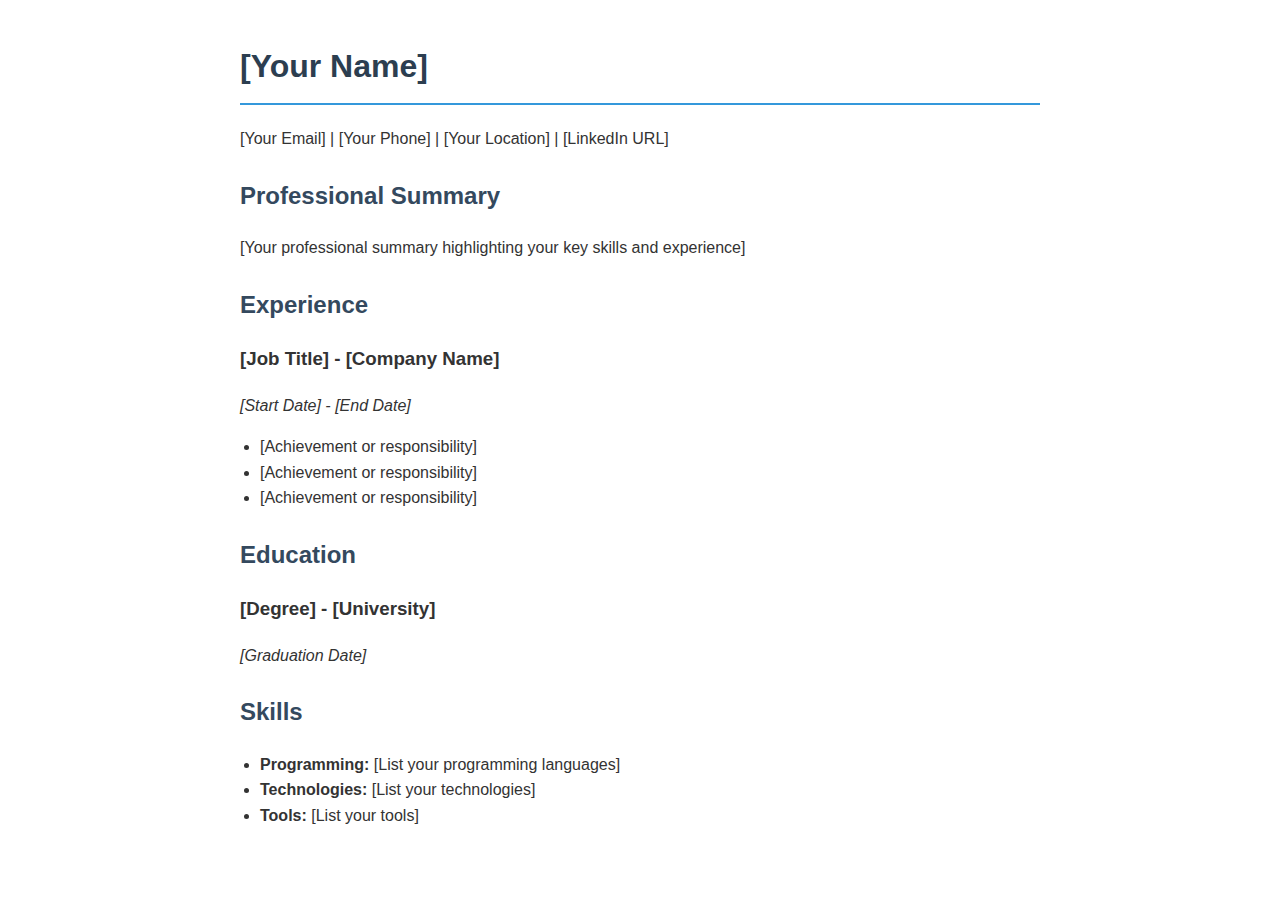
<file: agent_workspace/templates/sample_resume.html>
<!DOCTYPE html>
<html lang="en">
<head>
    <meta charset="UTF-8">
    <meta name="viewport" content="width=device-width, initial-scale=1.0">
    <title>Sample Resume Template</title>
    <style>
        body {
            font-family: 'Segoe UI', Tahoma, Geneva, Verdana, sans-serif;
            line-height: 1.6;
            color: #333;
            max-width: 800px;
            margin: 0 auto;
            padding: 20px;
        }
        h1 { color: #2c3e50; border-bottom: 2px solid #3498db; padding-bottom: 10px; }
        h2 { color: #34495e; margin-top: 25px; }
        .contact-info { margin-bottom: 20px; }
        .section { margin-bottom: 25px; }
        ul { padding-left: 20px; }
    </style>
</head>
<body>
    <h1>[Your Name]</h1>
    
    <div class="contact-info">
        <p>[Your Email] | [Your Phone] | [Your Location] | [LinkedIn URL]</p>
    </div>
    
    <div class="section">
        <h2>Professional Summary</h2>
        <p>[Your professional summary highlighting your key skills and experience]</p>
    </div>
    
    <div class="section">
        <h2>Experience</h2>
        <div class="job">
            <h3>[Job Title] - [Company Name]</h3>
            <p><em>[Start Date] - [End Date]</em></p>
            <ul>
                <li>[Achievement or responsibility]</li>
                <li>[Achievement or responsibility]</li>
                <li>[Achievement or responsibility]</li>
            </ul>
        </div>
    </div>
    
    <div class="section">
        <h2>Education</h2>
        <div class="education">
            <h3>[Degree] - [University]</h3>
            <p><em>[Graduation Date]</em></p>
        </div>
    </div>
    
    <div class="section">
        <h2>Skills</h2>
        <ul>
            <li><strong>Programming:</strong> [List your programming languages]</li>
            <li><strong>Technologies:</strong> [List your technologies]</li>
            <li><strong>Tools:</strong> [List your tools]</li>
        </ul>
    </div>
</body>
</html>
</file>
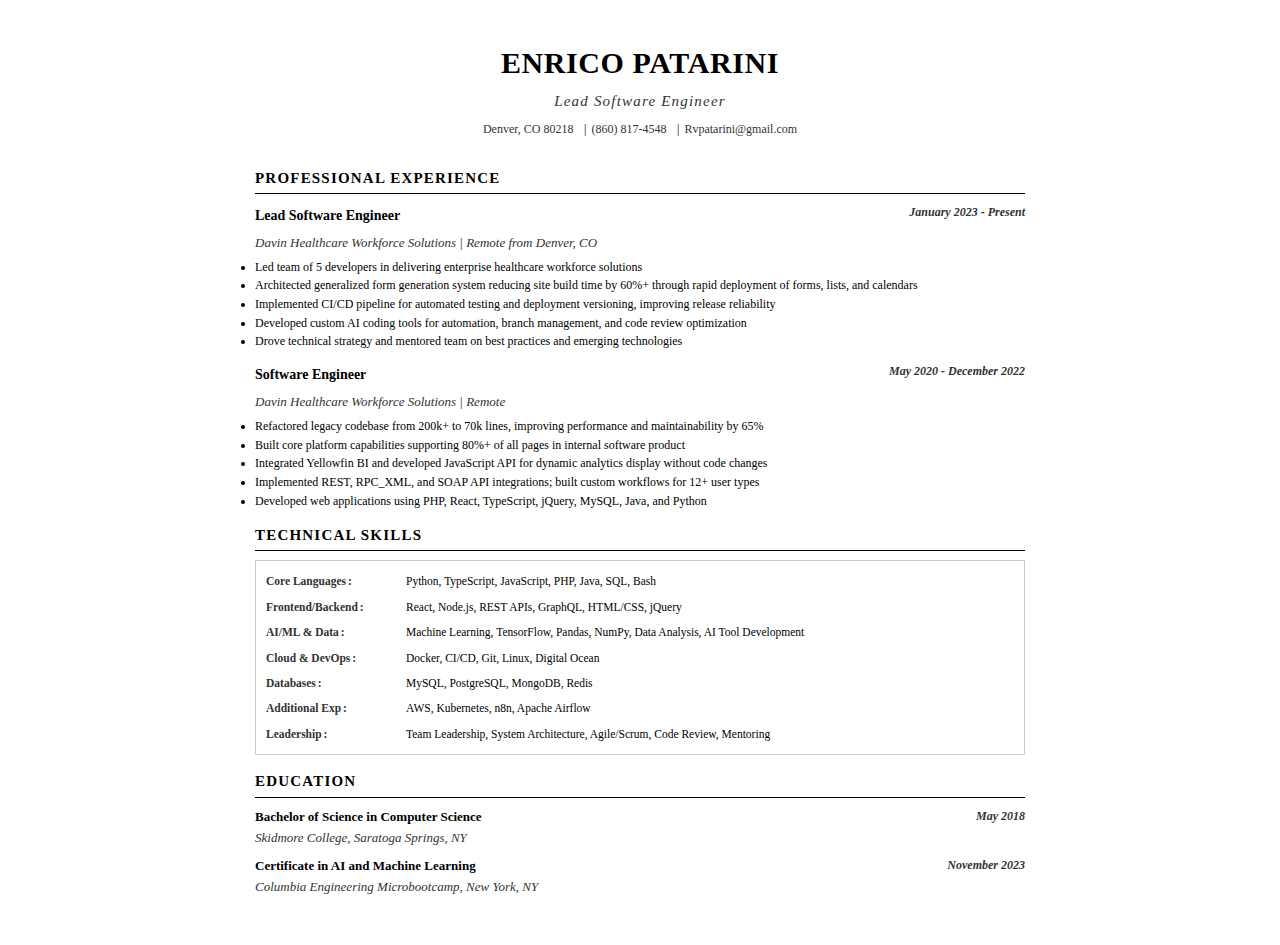
<file: src/templates/base_resume.html>
<!DOCTYPE html>
<html lang="en">
<head>
    <meta charset="UTF-8">
    <meta name="viewport" content="width=device-width, initial-scale=1.0">
    <title>Enrico Patarini - Resume</title>
    <style>
        /* Using system fonts for better ATS compatibility */
        
        * {
            margin: 0;
            padding: 0;
            box-sizing: border-box;
        }
        
        body {
            font-family: Georgia, 'Times New Roman', serif;
            line-height: 1.5;
            color: #000000;
            background: #ffffff;
            padding: 0;
            margin: 0;
        }
        
        .container {
            max-width: 850px;
            margin: 15px auto;
            padding: 25px 40px;
            background: #ffffff;
            min-height: calc(100vh - 30px);
            box-shadow: none;
            border: none;
            position: relative;
        }
        
        /* Removed decorative top bar for ATS */
        
        @media print {
            body {
                padding: 0;
                background: white;
            }
            .container {
                max-width: 100%;
                padding: 15px 25px;
                margin: 0;
                box-shadow: none;
                border: none;
            }
            .container::before {
                display: none;
            }
        }
        
        /* Header Section */
        .header {
            text-align: center;
            margin-bottom: 16px;
            padding-bottom: 13px;
            position: relative;
        }
        
        /* Removed decorative symbol for ATS */
        
        h1 {
            font-family: Georgia, 'Times New Roman', serif;
            font-size: 30px;
            font-weight: 900;
            color: #000000;
            margin-bottom: 5px;
            letter-spacing: 0.6px;
            text-transform: uppercase;
        }
        
        .subtitle {
            font-family: Georgia, 'Times New Roman', serif;
            font-size: 15px;
            color: #333333;
            font-weight: 500;
            margin-bottom: 7px;
            font-style: italic;
            letter-spacing: 1.2px;
        }
        
        .contact-info {
            font-size: 12px;
            color: #333333;
            display: flex;
            justify-content: center;
            gap: 18px;
            flex-wrap: wrap;
            font-family: Georgia, 'Times New Roman', serif;
        }
        
        .contact-info span {
            white-space: nowrap;
            position: relative;
        }
        
        .contact-info span:not(:last-child)::after {
            content: "|";
            position: absolute;
            right: -13px;
            color: #000000;
        }
        
        /* Section Headers */
        h2 {
            font-family: Georgia, 'Times New Roman', serif;
            font-size: 15px;
            font-weight: 700;
            color: #000000;
            margin-top: 15px;
            margin-bottom: 9px;
            text-transform: uppercase;
            letter-spacing: 1.2px;
            position: relative;
            padding-bottom: 5px;
        }
        
        h2::after {
            content: "";
            position: absolute;
            bottom: 0;
            left: 0;
            width: 100%;
            height: 1px;
            background: #000000;
        }
        
        /* Education Section */
        .education-item {
            margin-bottom: 8px;
            font-size: 13px;
            padding-left: 0;
            position: relative;
        }
        
        /* Removed decorative bullet for ATS */
        
        .degree {
            font-weight: 700;
            color: #000000;
            display: inline;
            font-family: Georgia, 'Times New Roman', serif;
        }
        
        .date {
            float: right;
            color: #333333;
            font-weight: 600;
            font-style: italic;
            font-size: 12px;
        }
        
        .school {
            color: #333333;
            margin-top: 2px;
            font-style: italic;
        }
        
        /* Experience Section */
        .job {
            margin-bottom: 13px;
            padding-left: 0;
            position: relative;
        }
        
        /* Removed decorative bullet for ATS */
        
        .job-header {
            margin-bottom: 6px;
        }
        
        .job-title {
            font-family: Georgia, 'Times New Roman', serif;
            font-weight: 700;
            font-size: 14px;
            color: #000000;
            display: inline;
        }
        
        .job-date {
            float: right;
            color: #333333;
            font-weight: 600;
            font-size: 12px;
            font-style: italic;
        }
        
        .company {
            color: #333333;
            margin-top: 2px;
            font-size: 13px;
            font-style: italic;
        }
        
        .job-bullets {
            margin-top: 6px;
            padding-left: 0;
        }
        
        .job-bullets li {
            color: #000000;
            margin-bottom: 2.5px;
            line-height: 1.35;
            font-size: 12px;
            list-style: disc;
            position: relative;
            padding-left: 0;
        }
        
        /* Using standard bullets for ATS */
        
        /* Skills Section */
        .skills-grid {
            display: grid;
            gap: 5px;
            padding: 10px;
            background: #ffffff;
            border: 1px solid #cccccc;
            border-radius: 0;
        }
        
        .skill-row {
            display: flex;
            font-size: 11.5px;
            line-height: 1.25;
            padding: 3px 0;
            border-bottom: none;
        }
        
        .skill-row:last-child {
            border-bottom: none;
        }
        
        .skill-label {
            font-family: Georgia, 'Times New Roman', serif;
            font-weight: 700;
            color: #333333;
            min-width: 130px;
            flex-shrink: 0;
        }
        
        .skill-label::after {
            content: ":";
            margin-left: 2px;
        }
        
        .skill-content {
            color: #000000;
            padding-left: 10px;
            font-size: 11.5px;
        }
        
        /* Utility */
        .clearfix::after {
            content: "";
            display: table;
            clear: both;
        }
        
        /* Print Optimization for exactly one page */
        @media print {
            body {
                font-size: 10pt;
                font-family: Georgia, 'Times New Roman', serif;
                background: white;
            }
            
            .container {
                padding: 0.35in 0.45in;
                margin: 0;
                box-shadow: none;
                border: none;
            }
            
            .container::before {
                display: none;
            }
            
            h1 {
                font-size: 22pt;
            }
            
            .subtitle {
                font-size: 11pt;
            }
            
            h2 {
                font-size: 11pt;
                page-break-after: avoid;
                margin-top: 12pt;
                margin-bottom: 8pt;
            }
            
            .header::after {
                display: none;
            }
            
            .job {
                page-break-inside: avoid;
                margin-bottom: 10pt;
            }
            
            .education-item {
                page-break-inside: avoid;
                margin-bottom: 6pt;
            }
            
            .skills-grid {
                background: rgba(212, 167, 106, 0.1);
                padding: 8pt;
            }
            
            .job-bullets li {
                font-size: 9.5pt;
                margin-bottom: 2pt;
            }
            
            .skill-content {
                font-size: 9pt;
            }
        }
    </style>
</head>
<body>
    <div class="container">
        <!-- Header -->
        <div class="header">
            <h1>Enrico Patarini</h1>
            <div class="subtitle">Lead Software Engineer</div>
            <div class="contact-info">
                <span>Denver, CO 80218</span>
                <span>(860) 817-4548</span>
                <span>Rvpatarini@gmail.com</span>
            </div>
        </div>
        
        <!-- Professional Experience -->
        <h2>Professional Experience</h2>
        
        <div class="job">
            <div class="job-header clearfix">
                <div class="job-title">Lead Software Engineer</div>
                <div class="job-date">January 2023 - Present</div>
            </div>
            <div class="company">Davin Healthcare Workforce Solutions | Remote from Denver, CO</div>
            <ul class="job-bullets">
                <li>Led team of 5 developers in delivering enterprise healthcare workforce solutions</li>
                <li>Architected generalized form generation system reducing site build time by 60%+ through rapid deployment of forms, lists, and calendars</li>
                <li>Implemented CI/CD pipeline for automated testing and deployment versioning, improving release reliability</li>
                <li>Developed custom AI coding tools for automation, branch management, and code review optimization</li>
                <li>Drove technical strategy and mentored team on best practices and emerging technologies</li>
            </ul>
        </div>
        
        <div class="job">
            <div class="job-header clearfix">
                <div class="job-title">Software Engineer</div>
                <div class="job-date">May 2020 - December 2022</div>
            </div>
            <div class="company">Davin Healthcare Workforce Solutions | Remote</div>
            <ul class="job-bullets">
                <li>Refactored legacy codebase from 200k+ to 70k lines, improving performance and maintainability by 65%</li>
                <li>Built core platform capabilities supporting 80%+ of all pages in internal software product</li>
                <li>Integrated Yellowfin BI and developed JavaScript API for dynamic analytics display without code changes</li>
                <li>Implemented REST, RPC_XML, and SOAP API integrations; built custom workflows for 12+ user types</li>
                <li>Developed web applications using PHP, React, TypeScript, jQuery, MySQL, Java, and Python</li>
            </ul>
        </div>
        
        <!-- Technical Skills -->
        <h2>Technical Skills</h2>
        <div class="skills-grid">
            <div class="skill-row">
                <span class="skill-label">Core Languages</span>
                <span class="skill-content">Python, TypeScript, JavaScript, PHP, Java, SQL, Bash</span>
            </div>
            <div class="skill-row">
                <span class="skill-label">Frontend/Backend</span>
                <span class="skill-content">React, Node.js, REST APIs, GraphQL, HTML/CSS, jQuery</span>
            </div>
            <div class="skill-row">
                <span class="skill-label">AI/ML & Data</span>
                <span class="skill-content">Machine Learning, TensorFlow, Pandas, NumPy, Data Analysis, AI Tool Development</span>
            </div>
            <div class="skill-row">
                <span class="skill-label">Cloud & DevOps</span>
                <span class="skill-content">Docker, CI/CD, Git, Linux, Digital Ocean</span>
            </div>
            <div class="skill-row">
                <span class="skill-label">Databases</span>
                <span class="skill-content">MySQL, PostgreSQL, MongoDB, Redis</span>
            </div>
            <div class="skill-row">
                <span class="skill-label">Additional Exp</span>
                <span class="skill-content">AWS, Kubernetes, n8n, Apache Airflow</span>
            </div>
            <div class="skill-row">
                <span class="skill-label">Leadership</span>
                <span class="skill-content">Team Leadership, System Architecture, Agile/Scrum, Code Review, Mentoring</span>
            </div>
        </div>
        
        <!-- Education -->
        <h2>Education</h2>
        <div class="education-item">
            <div class="clearfix">
                <span class="degree">Bachelor of Science in Computer Science</span>
                <span class="date">May 2018</span>
            </div>
            <div class="school">Skidmore College, Saratoga Springs, NY</div>
        </div>
        <div class="education-item">
            <div class="clearfix">
                <span class="degree">Certificate in AI and Machine Learning</span>
                <span class="date">November 2023</span>
            </div>
            <div class="school">Columbia Engineering Microbootcamp, New York, NY</div>
        </div>
    </div>
</body>
</html>
</file>
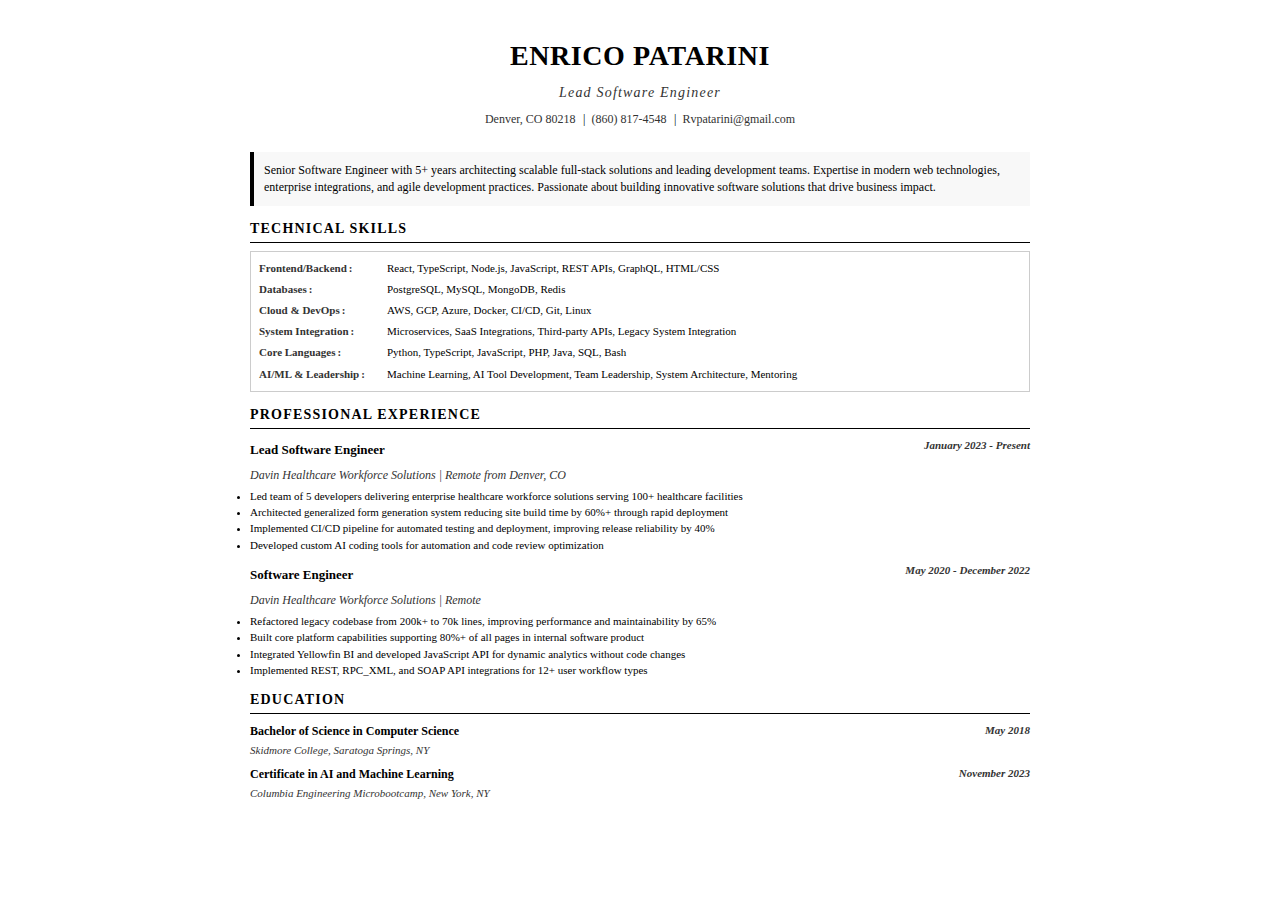
<file: src/templates/base_resume_v2.html>
<!DOCTYPE html>
<html lang="en">
<head>
    <meta charset="UTF-8">
    <meta name="viewport" content="width=device-width, initial-scale=1.0">
    <title>Enrico Patarini - Resume</title>
    <!-- PARENT: happydoc_optimal_1217.html -->
    <!-- GENERATION: 3 -->
    <!-- VARIANT_TYPE: Evolved Base Template -->
    <!-- VARIANT_DESC: Neutralized layout extracted from optimal hybrid (Generation 3 became new base) -->
    <style>
        /* Using system fonts for better ATS compatibility */
        
        * {
            margin: 0;
            padding: 0;
            box-sizing: border-box;
        }
        
        body {
            font-family: Georgia, 'Times New Roman', serif;
            line-height: 1.5;
            color: #000000;
            background: #ffffff;
            padding: 0;
            margin: 0;
        }
        
        .container {
            max-width: 850px;
            margin: 15px auto;
            padding: 20px 35px;
            background: #ffffff;
            min-height: calc(100vh - 30px);
            box-shadow: none;
            border: none;
            position: relative;
        }
        
        @media print {
            body {
                padding: 0;
                background: white;
            }
            .container {
                max-width: 100%;
                padding: 0.3in 0.4in;
                margin: 0;
                box-shadow: none;
                border: none;
            }
        }
        
        /* Header Section */
        .header {
            text-align: center;
            margin-bottom: 14px;
            padding-bottom: 10px;
            position: relative;
        }
        
        h1 {
            font-family: Georgia, 'Times New Roman', serif;
            font-size: 28px;
            font-weight: 900;
            color: #000000;
            margin-bottom: 5px;
            letter-spacing: 0.6px;
            text-transform: uppercase;
        }
        
        .subtitle {
            font-family: Georgia, 'Times New Roman', serif;
            font-size: 14px;
            color: #333333;
            font-weight: 500;
            margin-bottom: 7px;
            font-style: italic;
            letter-spacing: 1.2px;
        }
        
        .contact-info {
            font-size: 12px;
            color: #333333;
            display: flex;
            justify-content: center;
            gap: 16px;
            flex-wrap: wrap;
            font-family: Georgia, 'Times New Roman', serif;
        }
        
        .contact-info span {
            white-space: nowrap;
            position: relative;
        }
        
        .contact-info span:not(:last-child)::after {
            content: "|";
            position: absolute;
            right: -10px;
            color: #000000;
        }
        
        /* Professional Summary */
        .professional-summary {
            margin-bottom: 12px;
            padding: 10px;
            background: #f8f8f8;
            border-left: 4px solid #000000;
            font-size: 12px;
            line-height: 1.4;
        }
        
        /* Section Headers */
        h2 {
            font-family: Georgia, 'Times New Roman', serif;
            font-size: 14px;
            font-weight: 700;
            color: #000000;
            margin-top: 12px;
            margin-bottom: 8px;
            text-transform: uppercase;
            letter-spacing: 1.2px;
            position: relative;
            padding-bottom: 4px;
        }
        
        h2::after {
            content: "";
            position: absolute;
            bottom: 0;
            left: 0;
            width: 100%;
            height: 1px;
            background: #000000;
        }
        
        /* Education Section */
        .education-item {
            margin-bottom: 6px;
            font-size: 12px;
            padding-left: 0;
            position: relative;
        }
        
        .degree {
            font-weight: 700;
            color: #000000;
            display: inline;
            font-family: Georgia, 'Times New Roman', serif;
        }
        
        .date {
            float: right;
            color: #333333;
            font-weight: 600;
            font-style: italic;
            font-size: 11px;
        }
        
        .school {
            color: #333333;
            margin-top: 2px;
            font-style: italic;
            font-size: 11px;
        }
        
        /* Experience Section */
        .job {
            margin-bottom: 10px;
            padding-left: 0;
            position: relative;
        }
        
        .job-header {
            margin-bottom: 5px;
        }
        
        .job-title {
            font-family: Georgia, 'Times New Roman', serif;
            font-weight: 700;
            font-size: 13px;
            color: #000000;
            display: inline;
        }
        
        .job-date {
            float: right;
            color: #333333;
            font-weight: 600;
            font-size: 11px;
            font-style: italic;
        }
        
        .company {
            color: #333333;
            margin-top: 2px;
            font-size: 12px;
            font-style: italic;
        }
        
        .job-bullets {
            margin-top: 5px;
            padding-left: 0;
        }
        
        .job-bullets li {
            color: #000000;
            margin-bottom: 2px;
            line-height: 1.3;
            font-size: 11px;
            list-style: disc;
            position: relative;
            padding-left: 0;
        }
        
        /* Skills Section */
        .skills-grid {
            display: grid;
            gap: 4px;
            padding: 8px;
            background: #ffffff;
            border: 1px solid #cccccc;
            border-radius: 0;
        }
        
        .skill-row {
            display: flex;
            font-size: 11px;
            line-height: 1.2;
            padding: 2px 0;
            border-bottom: none;
        }
        
        .skill-row:last-child {
            border-bottom: none;
        }
        
        .skill-label {
            font-family: Georgia, 'Times New Roman', serif;
            font-weight: 700;
            color: #333333;
            min-width: 120px;
            flex-shrink: 0;
        }
        
        .skill-label::after {
            content: ":";
            margin-left: 2px;
        }
        
        .skill-content {
            color: #000000;
            padding-left: 8px;
            font-size: 11px;
        }
        
        /* Utility */
        .clearfix::after {
            content: "";
            display: table;
            clear: both;
        }
        
        /* Print Optimization for exactly one page */
        @media print {
            body {
                font-size: 9pt;
                font-family: Georgia, 'Times New Roman', serif;
                background: white;
            }
            
            .container {
                padding: 0.3in 0.4in;
                margin: 0;
                box-shadow: none;
                border: none;
            }
            
            h1 {
                font-size: 20pt;
            }
            
            .subtitle {
                font-size: 10pt;
            }
            
            h2 {
                font-size: 10pt;
                page-break-after: avoid;
                margin-top: 10pt;
                margin-bottom: 6pt;
            }
            
            .job {
                page-break-inside: avoid;
                margin-bottom: 8pt;
            }
            
            .education-item {
                page-break-inside: avoid;
                margin-bottom: 5pt;
            }
            
            .skills-grid {
                background: rgba(212, 167, 106, 0.1);
                padding: 6pt;
            }
            
            .job-bullets li {
                font-size: 8.5pt;
                margin-bottom: 1.5pt;
                line-height: 1.25;
            }
            
            .skill-content {
                font-size: 8.5pt;
            }
            
            .professional-summary {
                background: #f5f5f5;
                border-left: 3pt solid #000;
                padding: 6pt;
                margin-bottom: 8pt;
                font-size: 8.5pt;
            }
        }
    </style>
</head>
<body>
    <div class="container">
        <!-- Header -->
        <div class="header">
            <h1>Enrico Patarini</h1>
            <div class="subtitle">Lead Software Engineer</div>
            <div class="contact-info">
                <span>Denver, CO 80218</span>
                <span>(860) 817-4548</span>
                <span>Rvpatarini@gmail.com</span>
            </div>
        </div>
        
        <!-- Professional Summary -->
        <div class="professional-summary">
            Senior Software Engineer with 5+ years architecting scalable full-stack solutions and leading development teams. Expertise in modern web technologies, enterprise integrations, and agile development practices. Passionate about building innovative software solutions that drive business impact.
        </div>
        
        <!-- Technical Skills -->
        <h2>Technical Skills</h2>
        <div class="skills-grid">
            <div class="skill-row">
                <span class="skill-label">Frontend/Backend</span>
                <span class="skill-content">React, TypeScript, Node.js, JavaScript, REST APIs, GraphQL, HTML/CSS</span>
            </div>
            <div class="skill-row">
                <span class="skill-label">Databases</span>
                <span class="skill-content">PostgreSQL, MySQL, MongoDB, Redis</span>
            </div>
            <div class="skill-row">
                <span class="skill-label">Cloud & DevOps</span>
                <span class="skill-content">AWS, GCP, Azure, Docker, CI/CD, Git, Linux</span>
            </div>
            <div class="skill-row">
                <span class="skill-label">System Integration</span>
                <span class="skill-content">Microservices, SaaS Integrations, Third-party APIs, Legacy System Integration</span>
            </div>
            <div class="skill-row">
                <span class="skill-label">Core Languages</span>
                <span class="skill-content">Python, TypeScript, JavaScript, PHP, Java, SQL, Bash</span>
            </div>
            <div class="skill-row">
                <span class="skill-label">AI/ML & Leadership</span>
                <span class="skill-content">Machine Learning, AI Tool Development, Team Leadership, System Architecture, Mentoring</span>
            </div>
        </div>
        
        <!-- Professional Experience -->
        <h2>Professional Experience</h2>
        
        <div class="job">
            <div class="job-header clearfix">
                <div class="job-title">Lead Software Engineer</div>
                <div class="job-date">January 2023 - Present</div>
            </div>
            <div class="company">Davin Healthcare Workforce Solutions | Remote from Denver, CO</div>
            <ul class="job-bullets">
                <li>Led team of 5 developers delivering enterprise healthcare workforce solutions serving 100+ healthcare facilities</li>
                <li>Architected generalized form generation system reducing site build time by 60%+ through rapid deployment</li>
                <li>Implemented CI/CD pipeline for automated testing and deployment, improving release reliability by 40%</li>
                <li>Developed custom AI coding tools for automation and code review optimization</li>
            </ul>
        </div>
        
        <div class="job">
            <div class="job-header clearfix">
                <div class="job-title">Software Engineer</div>
                <div class="job-date">May 2020 - December 2022</div>
            </div>
            <div class="company">Davin Healthcare Workforce Solutions | Remote</div>
            <ul class="job-bullets">
                <li>Refactored legacy codebase from 200k+ to 70k lines, improving performance and maintainability by 65%</li>
                <li>Built core platform capabilities supporting 80%+ of all pages in internal software product</li>
                <li>Integrated Yellowfin BI and developed JavaScript API for dynamic analytics without code changes</li>
                <li>Implemented REST, RPC_XML, and SOAP API integrations for 12+ user workflow types</li>
            </ul>
        </div>
        
        <!-- Education -->
        <h2>Education</h2>
        <div class="education-item">
            <div class="clearfix">
                <span class="degree">Bachelor of Science in Computer Science</span>
                <span class="date">May 2018</span>
            </div>
            <div class="school">Skidmore College, Saratoga Springs, NY</div>
        </div>
        <div class="education-item">
            <div class="clearfix">
                <span class="degree">Certificate in AI and Machine Learning</span>
                <span class="date">November 2023</span>
            </div>
            <div class="school">Columbia Engineering Microbootcamp, New York, NY</div>
        </div>
    </div>
</body>
</html>
</file>
